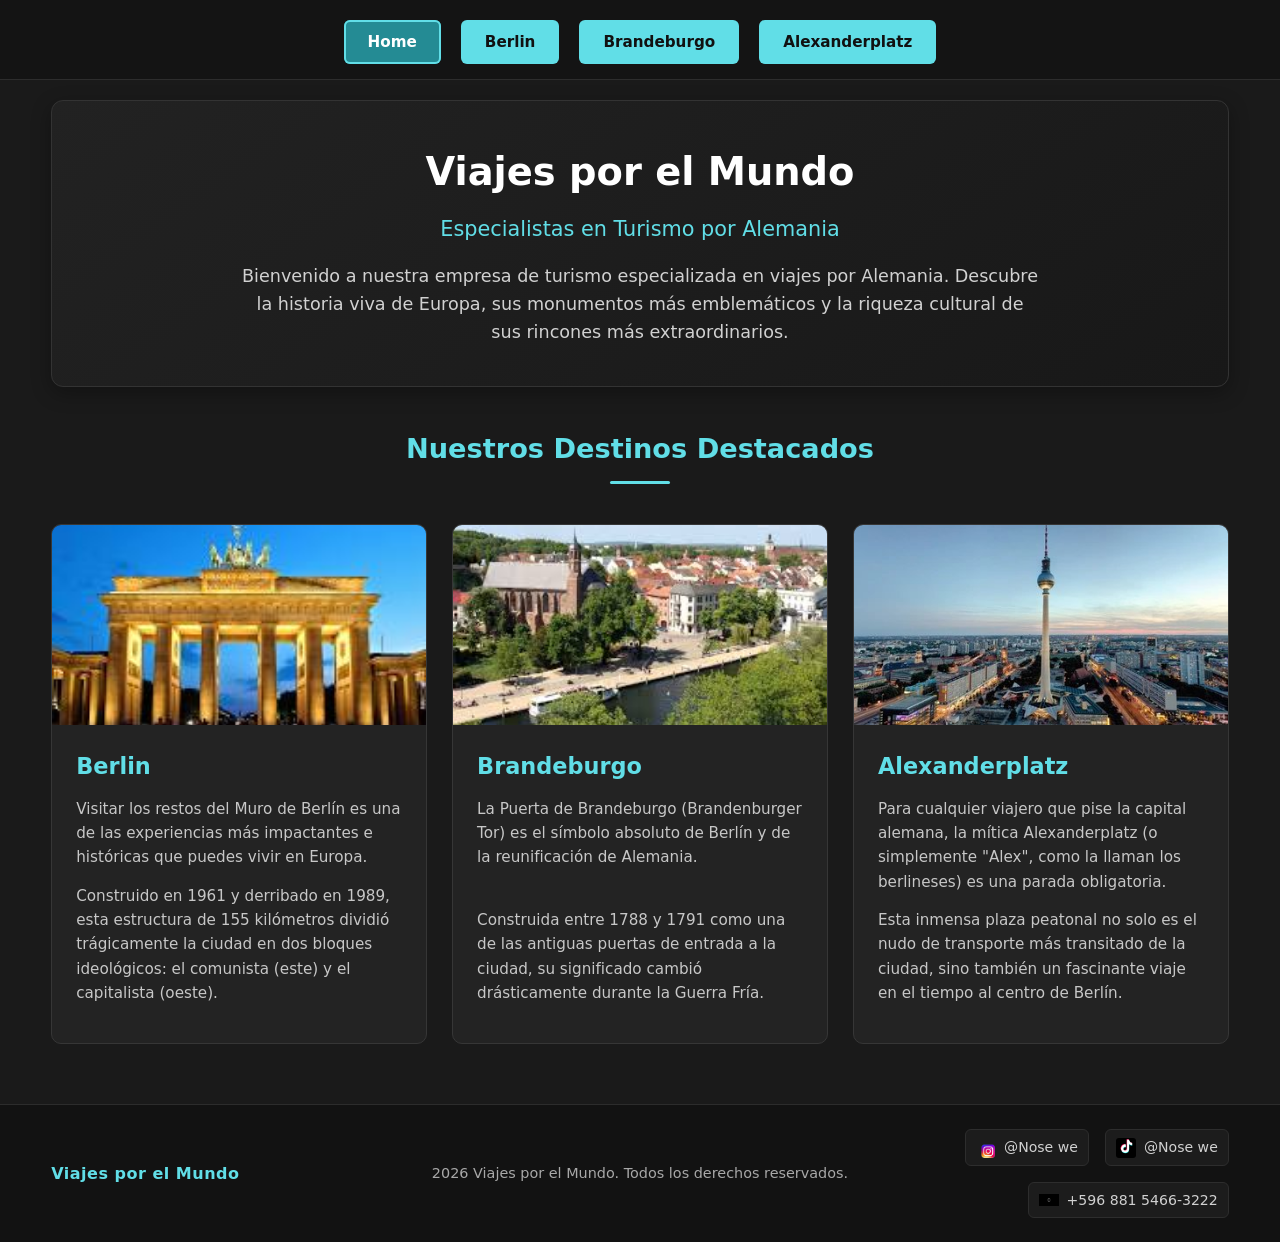
<file: index.html>
<!DOCTYPE html>
<html lang="es">

<head>
    <meta charset="UTF-8">
    <meta name="viewport" content="width=device-width, initial-scale=1.0">
    <title>Viajes por el Mundo - Turismo en Alemania</title>
    <link rel="stylesheet" href="./CSS/style.css">
</head>

<body>
    <header>
        <nav class="Menu">
            <a href="index.html" class="active">Home</a>
            <a href="berlin.html">Berlin</a>
            <a href="brandeburgo.html">Brandeburgo</a>
            <a href="alexanderplatz.html">Alexanderplatz</a>
        </nav>
    </header>

    <main>
        <section id="Home" class="home-hero">
            <h1>Viajes por el Mundo</h1>
            <h2>Especialistas en Turismo por Alemania</h2>
            <p>Bienvenido a nuestra empresa de turismo especializada en viajes por Alemania. Descubre la historia viva de Europa, sus monumentos más emblemáticos y la riqueza cultural de sus rincones más extraordinarios.</p>
        </section>

        <section id="Destinos">
            <h2 class="destinos-seccion-titulo">Nuestros Destinos Destacados</h2>
            <div class="home-cards-grid">
                <article class="home-card" id="Berlin">
                    <div class="home-card-img-wrapper">
                        <img src="./img/berlin.jpeg" alt="Muro de Berlín">
                    </div>
                    <div class="home-card-body">
                        <h3>Berlin</h3>
                        <p>Visitar los restos del Muro de Berlín es una de las experiencias más impactantes e históricas que puedes vivir en Europa.</p>
                        <p>Construido en 1961 y derribado en 1989, esta estructura de 155 kilómetros dividió trágicamente la ciudad en dos bloques ideológicos: el comunista (este) y el capitalista (oeste).</p>
                    </div>
                </article>

                <article class="home-card" id="Brandeburgo">
                    <div class="home-card-img-wrapper">
                        <img src="./img/Brandeburgo.jpeg" alt="Puerta de Brandeburgo">
                    </div>
                    <div class="home-card-body">
                        <h3>Brandeburgo</h3>
                        <p>La Puerta de Brandeburgo (Brandenburger Tor) es el símbolo absoluto de Berlín y de la reunificación de Alemania.</p>
                        <p>Construida entre 1788 y 1791 como una de las antiguas puertas de entrada a la ciudad, su significado cambió drásticamente durante la Guerra Fría.</p>
                    </div>
                </article>

                <article class="home-card" id="Alexanderplatz">
                    <div class="home-card-img-wrapper">
                        <img src="./img/Panorama_Berlin_SCH6057_c_Scholvien_OCV_300_DL_PPT_0.jpg.jpg" alt="Alexanderplatz">
                    </div>
                    <div class="home-card-body">
                        <h3>Alexanderplatz</h3>
                        <p>Para cualquier viajero que pise la capital alemana, la mítica Alexanderplatz (o simplemente "Alex", como la llaman los berlineses) es una parada obligatoria.</p>
                        <p>Esta inmensa plaza peatonal no solo es el nudo de transporte más transitado de la ciudad, sino también un fascinante viaje en el tiempo al centro de Berlín.</p>
                    </div>
                </article>
            </div>
        </section>
    </main>

    <footer class="pie-pagina">
        <div class="footer-container">
            <div class="footer-col footer-left">
                <span class="footer-brand">Viajes por el Mundo</span>
            </div>
            <div class="footer-col footer-center">
                <p class="copyright">  2026 Viajes por el Mundo. Todos los derechos reservados.</p>
            </div>
            <div class="footer-col footer-right">
                <ul class="redes-sociales">
                    <li>
                        <a href="https://instagram.com" target="_blank" rel="noopener noreferrer" title="Instagram">
                            <img src="./img/instagram.gif" alt="Instagram">
                            <span>@Nose we</span>
                        </a>
                    </li>
                    <li>
                        <a href="https://tiktok.com" target="_blank" rel="noopener noreferrer" title="TikTok">
                            <img src="./img/tiktok.webp" alt="TikTok">
                            <span>@Nose we</span>
                        </a>
                    </li>
                    <li>
                        <a href="https://wa.me/59688154663222" target="_blank" rel="noopener noreferrer" title="WhatsApp">
                            <img src="./img/wsp.gif" alt="WhatsApp">
                            <span>+596 881 5466-3222</span>
                        </a>
                    </li>
                </ul>
            </div>
        </div>
    </footer>
</body>

</html>
</file>
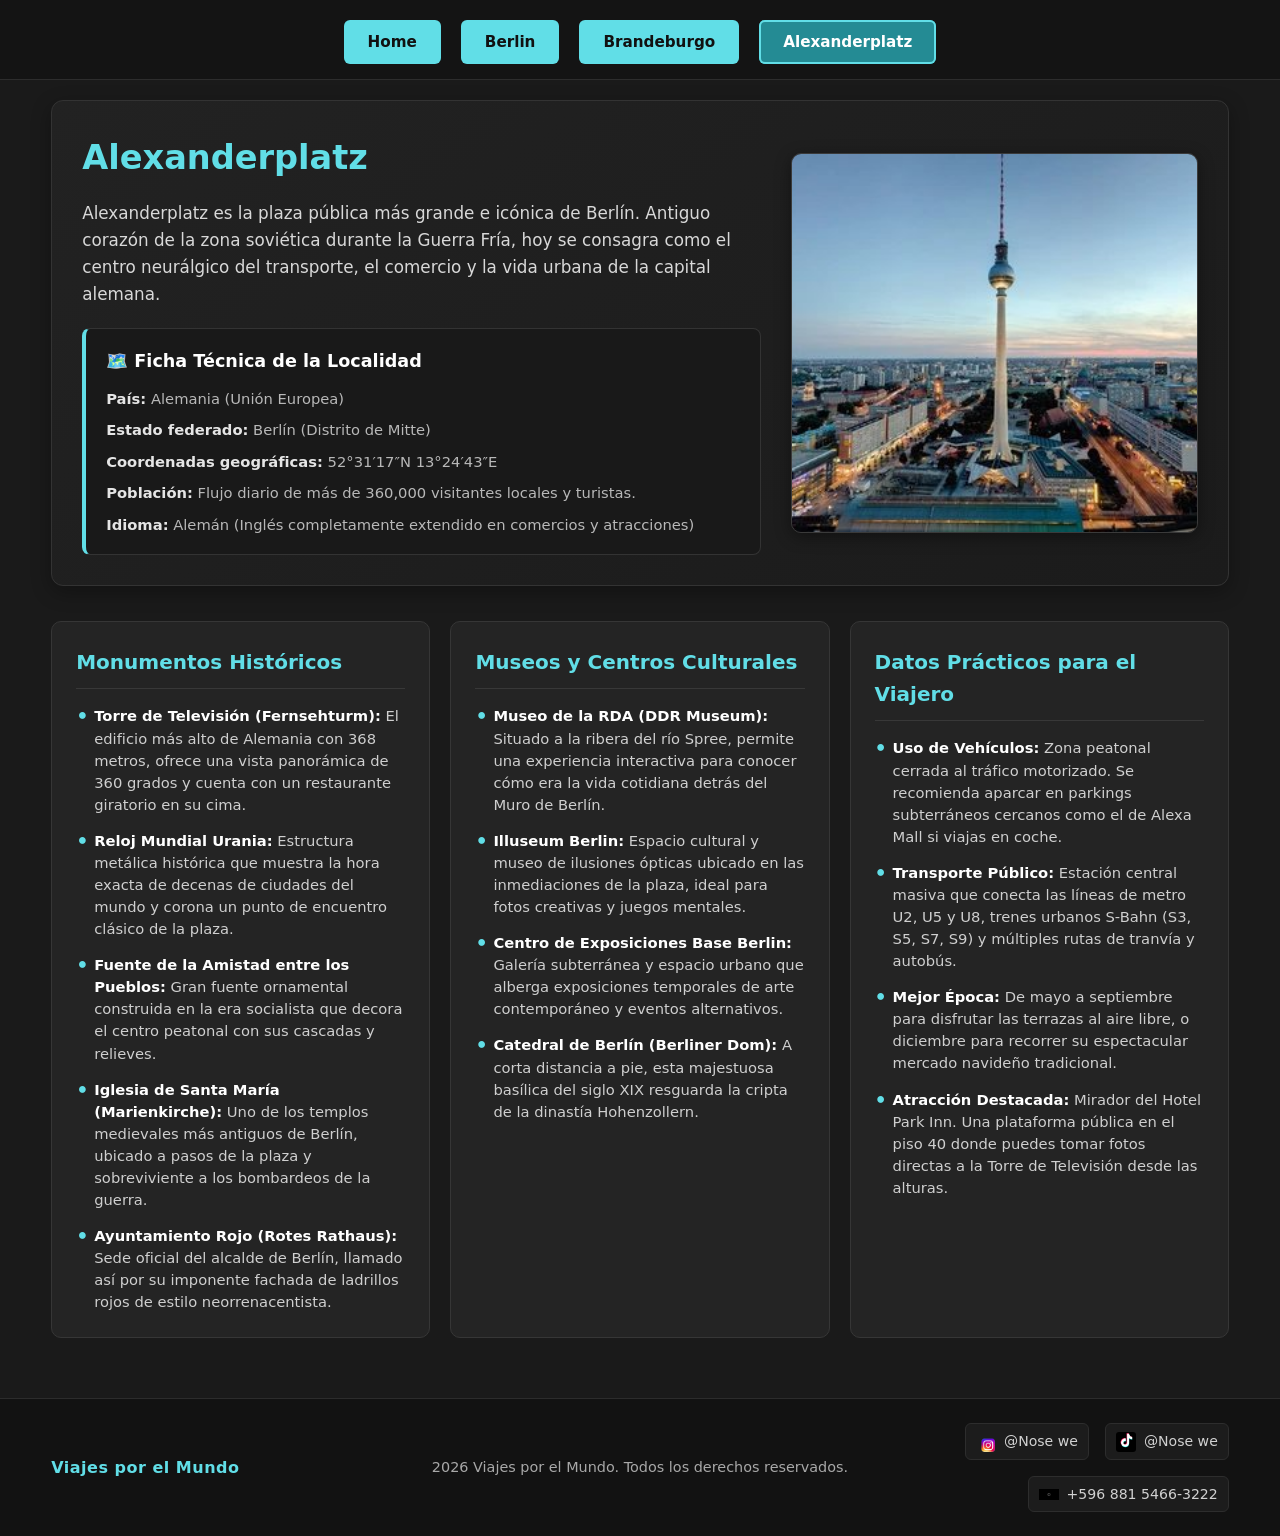
<file: alexanderplatz.html>
<!DOCTYPE html>
<html lang="es">

<head>
    <meta charset="UTF-8">
    <meta name="viewport" content="width=device-width, initial-scale=1.0">
    <title>Alexanderplatz - Guía de Viaje | Viajes por el Mundo</title>
    <link rel="stylesheet" href="./CSS/style.css">
</head>

<body>
    <header>
        <nav class="Menu">
            <a href="index.html">Home</a>
            <a href="berlin.html">Berlin</a>
            <a href="brandeburgo.html">Brandeburgo</a>
            <a href="alexanderplatz.html" class="active">Alexanderplatz</a>
        </nav>
    </header>

    <main>
        <section id="alexanderplatz">
            <div class="destino-encabezado">
                <div class="destino-intro-content">
                    <h2>Alexanderplatz</h2>
                    <p class="intro-texto">Alexanderplatz es la plaza pública más grande e icónica de Berlín. Antiguo corazón de la zona soviética durante la Guerra Fría, hoy se consagra como el centro neurálgico del transporte, el comercio y la vida urbana de la capital alemana.</p>
                    <div class="ficha-tecnica">
                        <h3>🗺️ Ficha Técnica de la Localidad</h3>
                        <ul>
                            <li><strong>País:</strong> Alemania (Unión Europea)</li>
                            <li><strong>Estado federado:</strong> Berlín (Distrito de Mitte)</li>
                            <li><strong>Coordenadas geográficas:</strong> 52°31′17″N 13°24′43″E</li>
                            <li><strong>Población:</strong> Flujo diario de más de 360,000 visitantes locales y turistas.</li>
                            <li><strong>Idioma:</strong> Alemán (Inglés completamente extendido en comercios y atracciones)</li>
                        </ul>
                    </div>
                </div>
                <div class="destino-imagen-box">
                    <img src="./img/Panorama_Berlin_SCH6057_c_Scholvien_OCV_300_DL_PPT_0.jpg.jpg" alt="Panorama Alexanderplatz" class="destino-foto">
                </div>
            </div>

            
            <div class="grid-3x1">
                <div class="grid-celda">
                    <h3>Monumentos Históricos</h3>
                    <ul>
                        <li><strong>Torre de Televisión (Fernsehturm):</strong> El edificio más alto de Alemania con 368 metros, ofrece una vista panorámica de 360 grados y cuenta con un restaurante giratorio en su cima.</li>
                        <li><strong>Reloj Mundial Urania:</strong> Estructura metálica histórica que muestra la hora exacta de decenas de ciudades del mundo y corona un punto de encuentro clásico de la plaza.</li>
                        <li><strong>Fuente de la Amistad entre los Pueblos:</strong> Gran fuente ornamental construida en la era socialista que decora el centro peatonal con sus cascadas y relieves.</li>
                        <li><strong>Iglesia de Santa María (Marienkirche):</strong> Uno de los templos medievales más antiguos de Berlín, ubicado a pasos de la plaza y sobreviviente a los bombardeos de la guerra.</li>
                        <li><strong>Ayuntamiento Rojo (Rotes Rathaus):</strong> Sede oficial del alcalde de Berlín, llamado así por su imponente fachada de ladrillos rojos de estilo neorrenacentista.</li>
                    </ul>
                </div>

                <div class="grid-celda">
                    <h3>Museos y Centros Culturales</h3>
                    <ul>
                        <li><strong>Museo de la RDA (DDR Museum):</strong> Situado a la ribera del río Spree, permite una experiencia interactiva para conocer cómo era la vida cotidiana detrás del Muro de Berlín.</li>
                        <li><strong>Illuseum Berlin:</strong> Espacio cultural y museo de ilusiones ópticas ubicado en las inmediaciones de la plaza, ideal para fotos creativas y juegos mentales.</li>
                        <li><strong>Centro de Exposiciones Base Berlin:</strong> Galería subterránea y espacio urbano que alberga exposiciones temporales de arte contemporáneo y eventos alternativos.</li>
                        <li><strong>Catedral de Berlín (Berliner Dom):</strong> A corta distancia a pie, esta majestuosa basílica del siglo XIX resguarda la cripta de la dinastía Hohenzollern.</li>
                    </ul>
                </div>

                <div class="grid-celda">
                    <h3>Datos Prácticos para el Viajero</h3>
                    <ul>
                        <li><strong>Uso de Vehículos:</strong> Zona peatonal cerrada al tráfico motorizado. Se recomienda aparcar en parkings subterráneos cercanos como el de Alexa Mall si viajas en coche.</li>
                        <li><strong>Transporte Público:</strong> Estación central masiva que conecta las líneas de metro U2, U5 y U8, trenes urbanos S-Bahn (S3, S5, S7, S9) y múltiples rutas de tranvía y autobús.</li>
                        <li><strong>Mejor Época:</strong> De mayo a septiembre para disfrutar las terrazas al aire libre, o diciembre para recorrer su espectacular mercado navideño tradicional.</li>
                        <li><strong>Atracción Destacada:</strong> Mirador del Hotel Park Inn. Una plataforma pública en el piso 40 donde puedes tomar fotos directas a la Torre de Televisión desde las alturas.</li>
                    </ul>
                </div>
            </div>
        </section>
    </main>

    <footer class="pie-pagina">
        <div class="footer-container">
            <div class="footer-col footer-left">
                <span class="footer-brand">Viajes por el Mundo</span>
            </div>
            <div class="footer-col footer-center">
                <p class="copyright"> 2026 Viajes por el Mundo. Todos los derechos reservados.</p>
            </div>
            <div class="footer-col footer-right">
                <ul class="redes-sociales">
                    <li>
                        <a href="https://instagram.com" target="_blank" rel="noopener noreferrer" title="Instagram">
                            <img src="./img/instagram.gif" alt="Instagram">
                            <span>@Nose we</span>
                        </a>
                    </li>
                    <li>
                        <a href="https://tiktok.com" target="_blank" rel="noopener noreferrer" title="TikTok">
                            <img src="./img/tiktok.webp" alt="TikTok">
                            <span>@Nose we</span>
                        </a>
                    </li>
                    <li>
                        <a href="https://wa.me/59688154663222" target="_blank" rel="noopener noreferrer" title="WhatsApp">
                            <img src="./img/wsp.gif" alt="WhatsApp">
                            <span>+596 881 5466-3222</span>
                        </a>
                    </li>
                </ul>
            </div>
        </div>
    </footer>
</body>

</html>
</file>
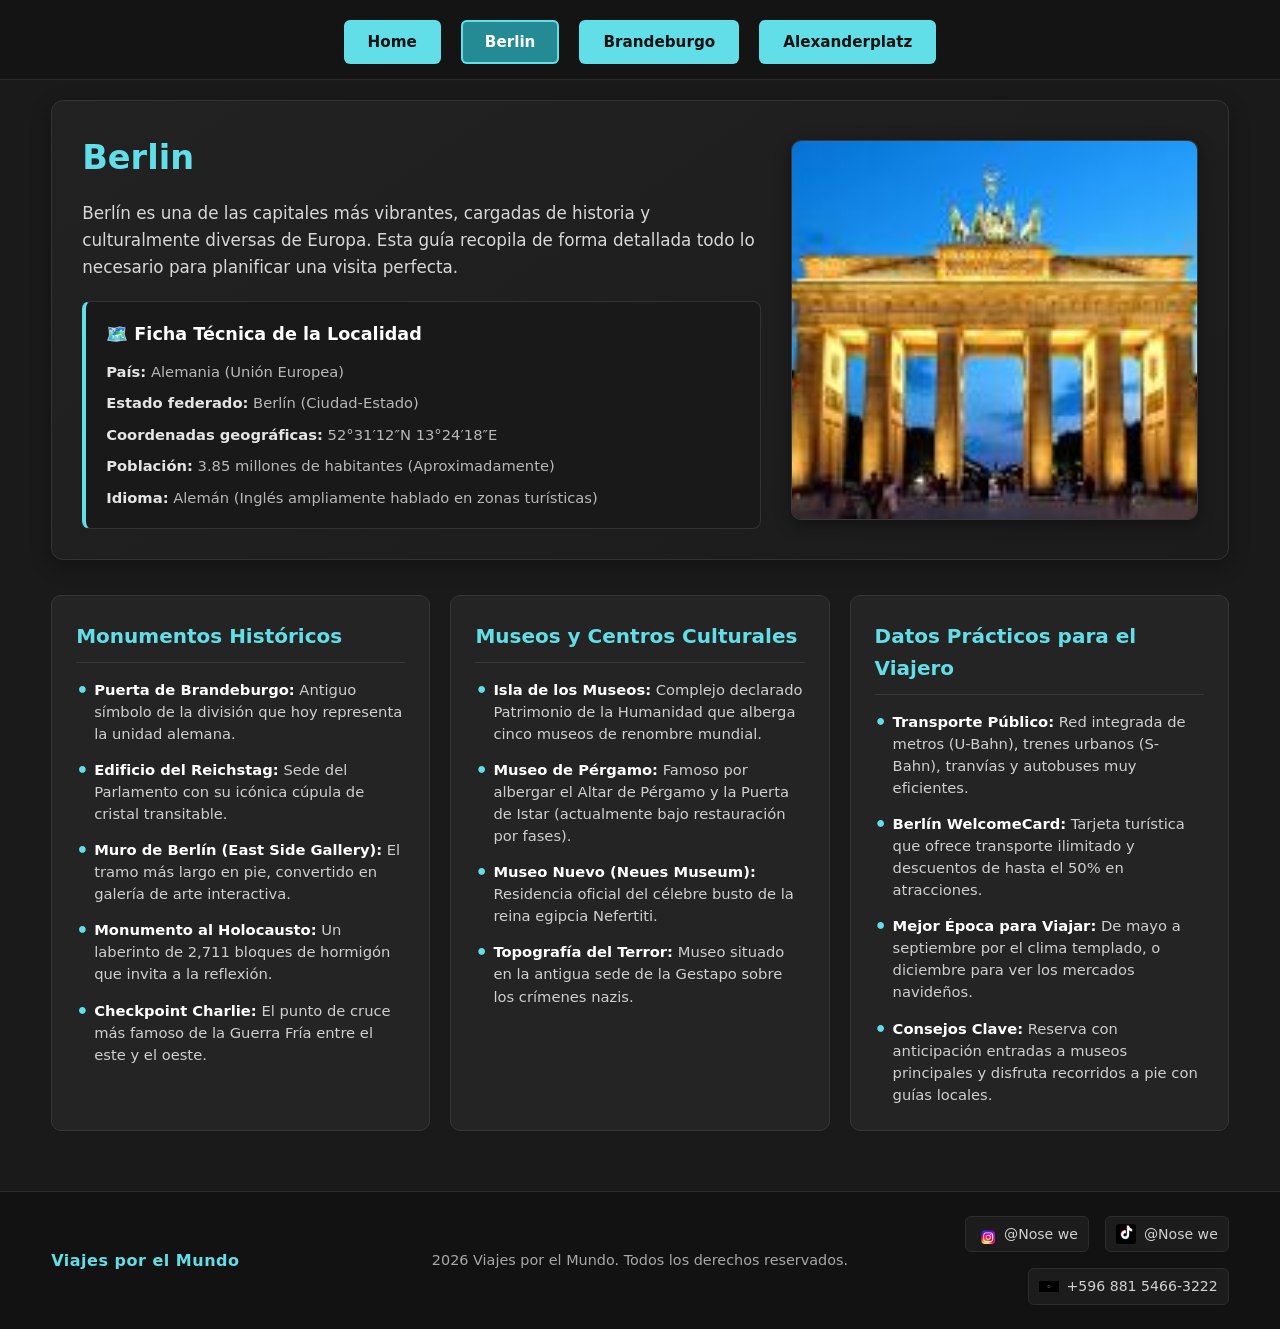
<file: berlin.html>
<!DOCTYPE html>
<html lang="es">

<head>
    <meta charset="UTF-8">
    <meta name="viewport" content="width=device-width, initial-scale=1.0">
    <title>Berlin - Guía de Viaje | Viajes por el Mundo</title>
    <link rel="stylesheet" href="./CSS/style.css">
</head>

<body>
    <header>
        <nav class="Menu">
            <a href="index.html">Home</a>
            <a href="berlin.html" class="active">Berlin</a>
            <a href="brandeburgo.html">Brandeburgo</a>
            <a href="alexanderplatz.html">Alexanderplatz</a>
        </nav>
    </header>

    <main>
        <section id="Berlin">
            <div class="destino-encabezado">
                <div class="destino-intro-content">
                    <h2>Berlin</h2>
                    <p class="intro-texto">Berlín es una de las capitales más vibrantes, cargadas de historia y culturalmente diversas de Europa. Esta guía recopila de forma detallada todo lo necesario para planificar una visita perfecta.</p>
                    <div class="ficha-tecnica">
                        <h3>🗺️ Ficha Técnica de la Localidad</h3>
                        <ul>
                            <li><strong>País:</strong> Alemania (Unión Europea)</li>
                            <li><strong>Estado federado:</strong> Berlín (Ciudad-Estado)</li>
                            <li><strong>Coordenadas geográficas:</strong> 52°31′12″N 13°24′18″E</li>
                            <li><strong>Población:</strong> 3.85 millones de habitantes (Aproximadamente)</li>
                            <li><strong>Idioma:</strong> Alemán (Inglés ampliamente hablado en zonas turísticas)</li>
                        </ul>
                    </div>
                </div>
                <div class="destino-imagen-box">
                    <img src="./img/berlin.jpeg" alt="Ciudad de Berlín" class="destino-foto">
                </div>
            </div>

    
            <div class="grid-3x1">
                <div class="grid-celda">
                    <h3>Monumentos Históricos</h3>
                    <ul>
                        <li><strong>Puerta de Brandeburgo:</strong> Antiguo símbolo de la división que hoy representa la unidad alemana.</li>
                        <li><strong>Edificio del Reichstag:</strong> Sede del Parlamento con su icónica cúpula de cristal transitable.</li>
                        <li><strong>Muro de Berlín (East Side Gallery):</strong> El tramo más largo en pie, convertido en galería de arte interactiva.</li>
                        <li><strong>Monumento al Holocausto:</strong> Un laberinto de 2,711 bloques de hormigón que invita a la reflexión.</li>
                        <li><strong>Checkpoint Charlie:</strong> El punto de cruce más famoso de la Guerra Fría entre el este y el oeste.</li>
                    </ul>
                </div>

                <div class="grid-celda">
                    <h3>Museos y Centros Culturales</h3>
                    <ul>
                        <li><strong>Isla de los Museos:</strong> Complejo declarado Patrimonio de la Humanidad que alberga cinco museos de renombre mundial.</li>
                        <li><strong>Museo de Pérgamo:</strong> Famoso por albergar el Altar de Pérgamo y la Puerta de Istar (actualmente bajo restauración por fases).</li>
                        <li><strong>Museo Nuevo (Neues Museum):</strong> Residencia oficial del célebre busto de la reina egipcia Nefertiti.</li>
                        <li><strong>Topografía del Terror:</strong> Museo situado en la antigua sede de la Gestapo sobre los crímenes nazis.</li>
                    </ul>
                </div>

                <div class="grid-celda">
                    <h3>Datos Prácticos para el Viajero</h3>
                    <ul>
                        <li><strong>Transporte Público:</strong> Red integrada de metros (U-Bahn), trenes urbanos (S-Bahn), tranvías y autobuses muy eficientes.</li>
                        <li><strong>Berlín WelcomeCard:</strong> Tarjeta turística que ofrece transporte ilimitado y descuentos de hasta el 50% en atracciones.</li>
                        <li><strong>Mejor Época para Viajar:</strong> De mayo a septiembre por el clima templado, o diciembre para ver los mercados navideños.</li>
                        <li><strong>Consejos Clave:</strong> Reserva con anticipación entradas a museos principales y disfruta recorridos a pie con guías locales.</li>
                    </ul>
                </div>
            </div>
        </section>
    </main>

    <footer class="pie-pagina">
        <div class="footer-container">
            <div class="footer-col footer-left">
                <span class="footer-brand">Viajes por el Mundo</span>
            </div>
            <div class="footer-col footer-center">
                <p class="copyright"> 2026 Viajes por el Mundo. Todos los derechos reservados.</p>
            </div>
            <div class="footer-col footer-right">
                <ul class="redes-sociales">
                    <li>
                        <a href="https://instagram.com" target="_blank" rel="noopener noreferrer" title="Instagram">
                            <img src="./img/instagram.gif" alt="Instagram">
                            <span>@Nose we</span>
                        </a>
                    </li>
                    <li>
                        <a href="https://tiktok.com" target="_blank" rel="noopener noreferrer" title="TikTok">
                            <img src="./img/tiktok.webp" alt="TikTok">
                            <span>@Nose we</span>
                        </a>
                    </li>
                    <li>
                        <a href="https://wa.me/59688154663222" target="_blank" rel="noopener noreferrer" title="WhatsApp">
                            <img src="./img/wsp.gif" alt="WhatsApp">
                            <span>+596 881 5466-3222</span>
                        </a>
                    </li>
                </ul>
            </div>
        </div>
    </footer>
</body>

</html>
</file>
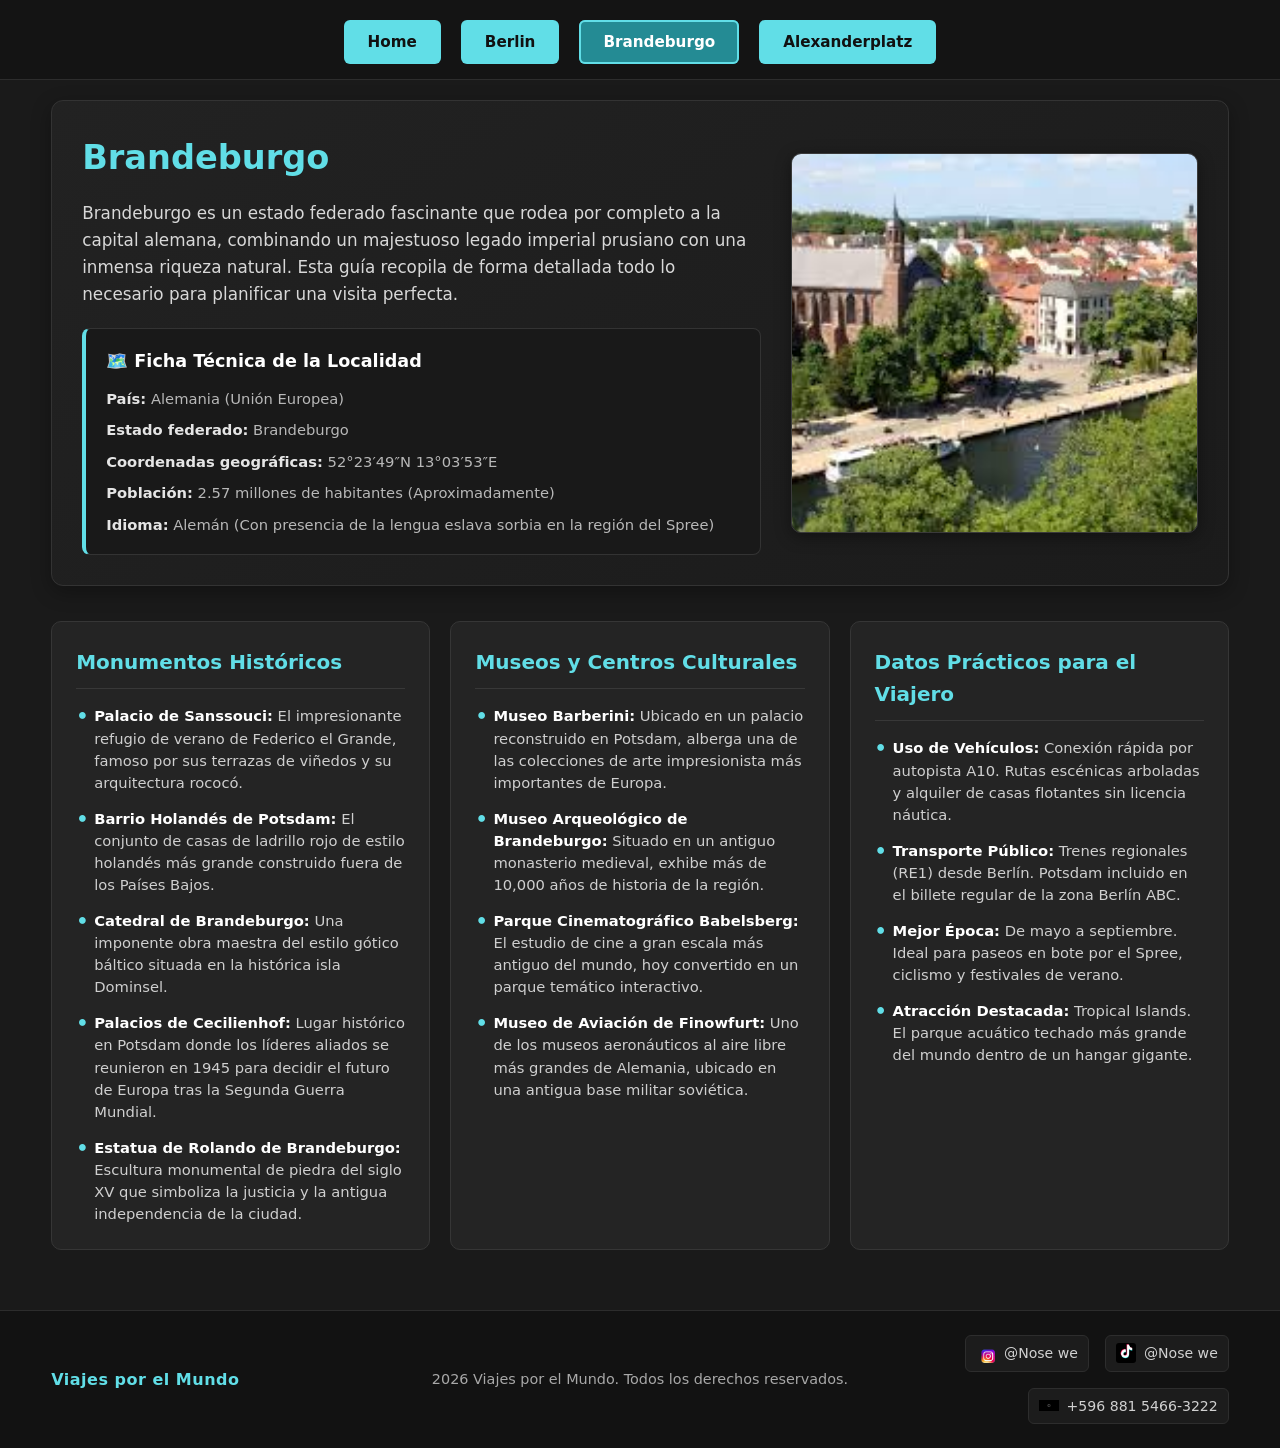
<file: brandeburgo.html>
<!DOCTYPE html>
<html lang="es">

<head>
    <meta charset="UTF-8">
    <meta name="viewport" content="width=device-width, initial-scale=1.0">
    <title>Brandeburgo - Guía de Viaje | Viajes por el Mundo</title>
    <link rel="stylesheet" href="./CSS/style.css">
</head>

<body>
    <header>
        <nav class="Menu">
            <a href="index.html">Home</a>
            <a href="berlin.html">Berlin</a>
            <a href="brandeburgo.html" class="active">Brandeburgo</a>
            <a href="alexanderplatz.html">Alexanderplatz</a>
        </nav>
    </header>

    <main>
        <section id="Brandeburgo">
            <div class="destino-encabezado">
                <div class="destino-intro-content">
                    <h2>Brandeburgo</h2>
                    <p class="intro-texto">Brandeburgo es un estado federado fascinante que rodea por completo a la capital alemana, combinando un majestuoso legado imperial prusiano con una inmensa riqueza natural. Esta guía recopila de forma detallada todo lo necesario para planificar una visita perfecta.</p>
                    <div class="ficha-tecnica">
                        <h3>🗺️ Ficha Técnica de la Localidad</h3>
                        <ul>
                            <li><strong>País:</strong> Alemania (Unión Europea)</li>
                            <li><strong>Estado federado:</strong> Brandeburgo</li>
                            <li><strong>Coordenadas geográficas:</strong> 52°23′49″N 13°03′53″E</li>
                            <li><strong>Población:</strong> 2.57 millones de habitantes (Aproximadamente)</li>
                            <li><strong>Idioma:</strong> Alemán (Con presencia de la lengua eslava sorbia en la región del Spree)</li>
                        </ul>
                    </div>
                </div>
                <div class="destino-imagen-box">
                    <img src="./img/Brandeburgo.jpeg" alt="Puerta de Brandeburgo" class="destino-foto">
                </div>
            </div>


            <div class="grid-3x1">
                <div class="grid-celda">
                    <h3>Monumentos Históricos</h3>
                    <ul>
                        <li><strong>Palacio de Sanssouci:</strong> El impresionante refugio de verano de Federico el Grande, famoso por sus terrazas de viñedos y su arquitectura rococó.</li>
                        <li><strong>Barrio Holandés de Potsdam:</strong> El conjunto de casas de ladrillo rojo de estilo holandés más grande construido fuera de los Países Bajos.</li>
                        <li><strong>Catedral de Brandeburgo:</strong> Una imponente obra maestra del estilo gótico báltico situada en la histórica isla Dominsel.</li>
                        <li><strong>Palacios de Cecilienhof:</strong> Lugar histórico en Potsdam donde los líderes aliados se reunieron en 1945 para decidir el futuro de Europa tras la Segunda Guerra Mundial.</li>
                        <li><strong>Estatua de Rolando de Brandeburgo:</strong> Escultura monumental de piedra del siglo XV que simboliza la justicia y la antigua independencia de la ciudad.</li>
                    </ul>
                </div>

                <div class="grid-celda">
                    <h3>Museos y Centros Culturales</h3>
                    <ul>
                        <li><strong>Museo Barberini:</strong> Ubicado en un palacio reconstruido en Potsdam, alberga una de las colecciones de arte impresionista más importantes de Europa.</li>
                        <li><strong>Museo Arqueológico de Brandeburgo:</strong> Situado en un antiguo monasterio medieval, exhibe más de 10,000 años de historia de la región.</li>
                        <li><strong>Parque Cinematográfico Babelsberg:</strong> El estudio de cine a gran escala más antiguo del mundo, hoy convertido en un parque temático interactivo.</li>
                        <li><strong>Museo de Aviación de Finowfurt:</strong> Uno de los museos aeronáuticos al aire libre más grandes de Alemania, ubicado en una antigua base militar soviética.</li>
                    </ul>
                </div>

                <div class="grid-celda">
                    <h3>Datos Prácticos para el Viajero</h3>
                    <ul>
                        <li><strong>Uso de Vehículos:</strong> Conexión rápida por autopista A10. Rutas escénicas arboladas y alquiler de casas flotantes sin licencia náutica.</li>
                        <li><strong>Transporte Público:</strong> Trenes regionales (RE1) desde Berlín. Potsdam incluido en el billete regular de la zona Berlín ABC.</li>
                        <li><strong>Mejor Época:</strong> De mayo a septiembre. Ideal para paseos en bote por el Spree, ciclismo y festivales de verano.</li>
                        <li><strong>Atracción Destacada:</strong> Tropical Islands. El parque acuático techado más grande del mundo dentro de un hangar gigante.</li>
                    </ul>
                </div>
            </div>
        </section>
    </main>

    <footer class="pie-pagina">
        <div class="footer-container">
            <div class="footer-col footer-left">
                <span class="footer-brand">Viajes por el Mundo</span>
            </div>
            <div class="footer-col footer-center">
                <p class="copyright">  2026 Viajes por el Mundo. Todos los derechos reservados.</p>
            </div>
            <div class="footer-col footer-right">
                <ul class="redes-sociales">
                    <li>
                        <a href="https://instagram.com" target="_blank" rel="noopener noreferrer" title="Instagram">
                            <img src="./img/instagram.gif" alt="Instagram">
                            <span>@Nose we</span>
                        </a>
                    </li>
                    <li>
                        <a href="https://tiktok.com" target="_blank" rel="noopener noreferrer" title="TikTok">
                            <img src="./img/tiktok.webp" alt="TikTok">
                            <span>@Nose we</span>
                        </a>
                    </li>
                    <li>
                        <a href="https://wa.me/59688154663222" target="_blank" rel="noopener noreferrer" title="WhatsApp">
                            <img src="./img/wsp.gif" alt="WhatsApp">
                            <span>+596 881 5466-3222</span>
                        </a>
                    </li>
                </ul>
            </div>
        </div>
    </footer>
</body>

</html>
</file>
<file: CSS/style.css>
* {
    box-sizing: border-box;
    margin: 0;
    padding: 0;
}

body {
    background-color: #1a1a1a;
    color: #e5e5e5;
    font-family: 'Segoe UI', system-ui, -apple-system, BlinkMacSystemFont, Roboto, sans-serif;
    line-height: 1.6;
    min-height: 100vh;
    display: flex;
    flex-direction: column;
}

main {
    flex: 1;
    max-width: 1240px;
    width: 92%;
    margin: 0 auto;
    padding: 20px 0;
}


header {
    background-color: #141414;
    padding-top: 20px;
    border-bottom: 1px solid #2d2d2d;
}

.Menu {
    display: flex;
    justify-content: center;
    gap: 20px;
    flex-wrap: wrap;
    padding-bottom: 15px;
}

.Menu a {
    text-decoration: none;
    background-color: #61dee7;
    color: #111111;
    font-weight: 600;
    padding: 10px 24px;
    border-radius: 6px;
    font-size: 0.95rem;
    display: inline-block;
    transition: transform 0.2s ease;
}

.Menu a:hover {
    transform: translateY(-2px) scale(1.03);
}

.Menu a.active {
    background-color: #248b94;
    color: #ffffff;
    box-shadow: 0 0 0 2px #61dee7 inset;
}

header hr {
    display: none; 
}

h1 {
    color: #ffffff;
    font-size: 2.2rem;
    margin-bottom: 12px;
}

h2 {
    color: #61dee7;
    font-size: 1.8rem;
    margin-bottom: 15px;
}

h3 {
    color: #61dee7;
    font-size: 1.25rem;
    margin-bottom: 12px;
}

p {
    margin-bottom: 14px;
    color: #cccccc;
}


.home-hero {
    text-align: center;
    background: linear-gradient(145deg, #222222, #181818);
    border: 1px solid #333333;
    border-radius: 12px;
    padding: 40px 30px;
    margin-bottom: 40px;
    box-shadow: 0 6px 20px rgba(0, 0, 0, 0.3);
}

.home-hero h1 {
    font-size: 2.4rem;
    color: #ffffff;
    margin-bottom: 10px;
}

.home-hero h2 {
    font-size: 1.3rem;
    color: #61dee7;
    font-weight: 500;
    margin-bottom: 16px;
}

.home-hero p {
    font-size: 1.1rem;
    max-width: 800px;
    margin: 0 auto;
    color: #d1d1d1;
}

.destinos-seccion-titulo {
    text-align: center;
    margin-bottom: 30px;
    font-size: 1.7rem;
    position: relative;
    padding-bottom: 10px;
}

.destinos-seccion-titulo::after {
    content: '';
    display: block;
    width: 60px;
    height: 3px;
    background-color: #61dee7;
    margin: 10px auto 0;
    border-radius: 2px;
}

.home-cards-grid {
    display: grid;
    grid-template-columns: repeat(3, 1fr);
    gap: 25px;
    margin-bottom: 40px;
}

.home-card {
    background-color: #232323;
    border: 1px solid #363636;
    border-radius: 10px;
    overflow: hidden;
    display: flex;
    flex-direction: column;
    transition: transform 0.25s ease;
}

.home-card:hover {
    transform: translateY(-5px);
}

.home-card-img-wrapper {
    width: 100%;
    height: 200px;
    overflow: hidden;
}

.home-card-img-wrapper img {
    width: 100%;
    height: 100%;
    object-fit: cover;
}

.home-card-body {
    padding: 24px;
    display: flex;
    flex-direction: column;
    flex: 1;
}

.home-card-body h3 {
    margin-top: 0;
    font-size: 1.4rem;
}

.home-card-body p {
    font-size: 0.95rem;
    flex: 1;
    color: #c7c7c7;
}

.btn-card {
    display: inline-block;
    align-self: flex-start;
    margin-top: 15px;
    padding: 9px 18px;
    background-color: transparent;
    color: #61dee7;
    border: 1px solid #61dee7;
    border-radius: 6px;
    text-decoration: none;
    font-weight: 600;
    font-size: 0.9rem;
    transition: all 0.2s ease;
}

.btn-card:hover {
    background-color: #61dee7;
    color: #111111;
}

.destino-encabezado {
    display: grid;
    grid-template-columns: 1.25fr 0.75fr;
    gap: 30px;
    align-items: stretch;
    background: linear-gradient(145deg, #222222, #1b1b1b);
    border: 1px solid #333333;
    border-radius: 12px;
    padding: 30px;
    margin-bottom: 35px;
    box-shadow: 0 6px 20px rgba(0, 0, 0, 0.3);
}

.destino-intro-content {
    display: flex;
    flex-direction: column;
    justify-content: space-between;
}

.destino-intro-content h2 {
    font-size: 2.1rem;
    margin-top: 0;
}

.intro-texto {
    font-size: 1.05rem;
    color: #d8d8d8;
    margin-bottom: 20px;
}

.ficha-tecnica {
    background-color: #191919;
    border: 1px solid #333333;
    border-left: 4px solid #61dee7;
    border-radius: 8px;
    padding: 18px 20px;
}

.ficha-tecnica h3 {
    font-size: 1.1rem;
    margin-top: 0;
    margin-bottom: 12px;
    color: #ffffff;
}

.ficha-tecnica ul {
    list-style: none;
    padding: 0;
    margin: 0;
}

.ficha-tecnica li {
    font-size: 0.92rem;
    margin-bottom: 8px;
    color: #b8b8b8;
}

.ficha-tecnica li:last-child {
    margin-bottom: 0;
}

.ficha-tecnica strong {
    color: #e5e5e5;
}

.destino-imagen-box {
    display: flex;
    align-items: center;
    justify-content: center;
}

.destino-foto {
    width: 100%;
    height: 100%;
    min-height: 260px;
    max-height: 380px;
    object-fit: cover;
    border-radius: 10px;
    border: 1px solid #3a3a3a;
    box-shadow: 0 4px 16px rgba(0, 0, 0, 0.4);
}

.grid-3x1 {
    display: grid;
    grid-template-columns: 1fr 1fr 1fr;
    grid-template-rows: 1fr;
    gap: 20px;
    margin-bottom: 40px;
    align-items: stretch;
}

.grid-celda {
    background-color: #242424;
    border: 1px solid #363636;
    border-radius: 10px;
    padding: 24px;
    display: flex;
    flex-direction: column;
    box-sizing: border-box;
    height: 100%;
    transition: transform 0.25s ease;
}

.grid-celda:hover {
    transform: translateY(-4px);
}

.grid-celda h3 {
    margin-top: 0;
    margin-bottom: 16px;
    font-size: 1.25rem;
    border-bottom: 1px solid #383838;
    padding-bottom: 10px;
    color: #61dee7;
}

.grid-celda ul {
    list-style: none;
    padding: 0;
    margin: 0;
    display: flex;
    flex-direction: column;
    gap: 14px;
    flex: 1;
    overflow-y: auto;
}

.grid-celda li {
    font-size: 0.92rem;
    line-height: 1.5;
    color: #cfcfcf;
    position: relative;
    padding-left: 18px;
    margin-bottom: 0;
}

.grid-celda li::before {
    content: "•";
    color: #61dee7;
    font-weight: bold;
    font-size: 1.2rem;
    position: absolute;
    left: 0;
    top: -2px;
}

.grid-celda li strong {
    color: #ffffff;
}


.pie-pagina {
    background-color: #121212;
    border-top: 1px solid #2c2c2c;
    color: #e0e0e0;
    padding: 24px 0;
    margin-top: auto;
    width: 100%;
}

.footer-container {
    max-width: 1240px;
    width: 92%;
    margin: 0 auto;
    display: grid;
    grid-template-columns: 1fr auto 1fr;
    align-items: center;
    gap: 20px;
}

.footer-col.footer-left {
    display: flex;
    align-items: center;
    justify-content: flex-start;
}

.footer-brand {
    font-weight: 700;
    font-size: 1rem;
    color: #61dee7;
    letter-spacing: 0.5px;
}

.footer-col.footer-center {
    display: flex;
    justify-content: center;
    text-align: center;
    white-space: nowrap;
}

.footer-center .copyright {
    margin: 0;
    font-size: 0.9rem;
    color: #a8a8a8;
}

.footer-col.footer-right {
    display: flex;
    justify-content: flex-end;
}

.redes-sociales {
    list-style: none;
    margin: 0;
    padding: 0;
    display: flex;
    align-items: center;
    gap: 16px;
    flex-wrap: wrap;
    justify-content: flex-end;
}

.redes-sociales li {
    margin: 0;
}

.redes-sociales a {
    display: flex;
    align-items: center;
    gap: 8px;
    color: #d1d1d1;
    text-decoration: none;
    font-size: 0.88rem;
    padding: 6px 10px;
    border-radius: 6px;
    background-color: #1c1c1c;
    border: 1px solid #2d2d2d;
    transition: all 0.2s ease;
}

.redes-sociales a:hover {
    color: #ffffff;
    background-color: #272727;
    transform: translateY(-2px);
}

.redes-sociales img {
    width: 20px;
    height: 20px;
    object-fit: contain;
    border-radius: 3px;
    display: inline-block;
}
</file>
